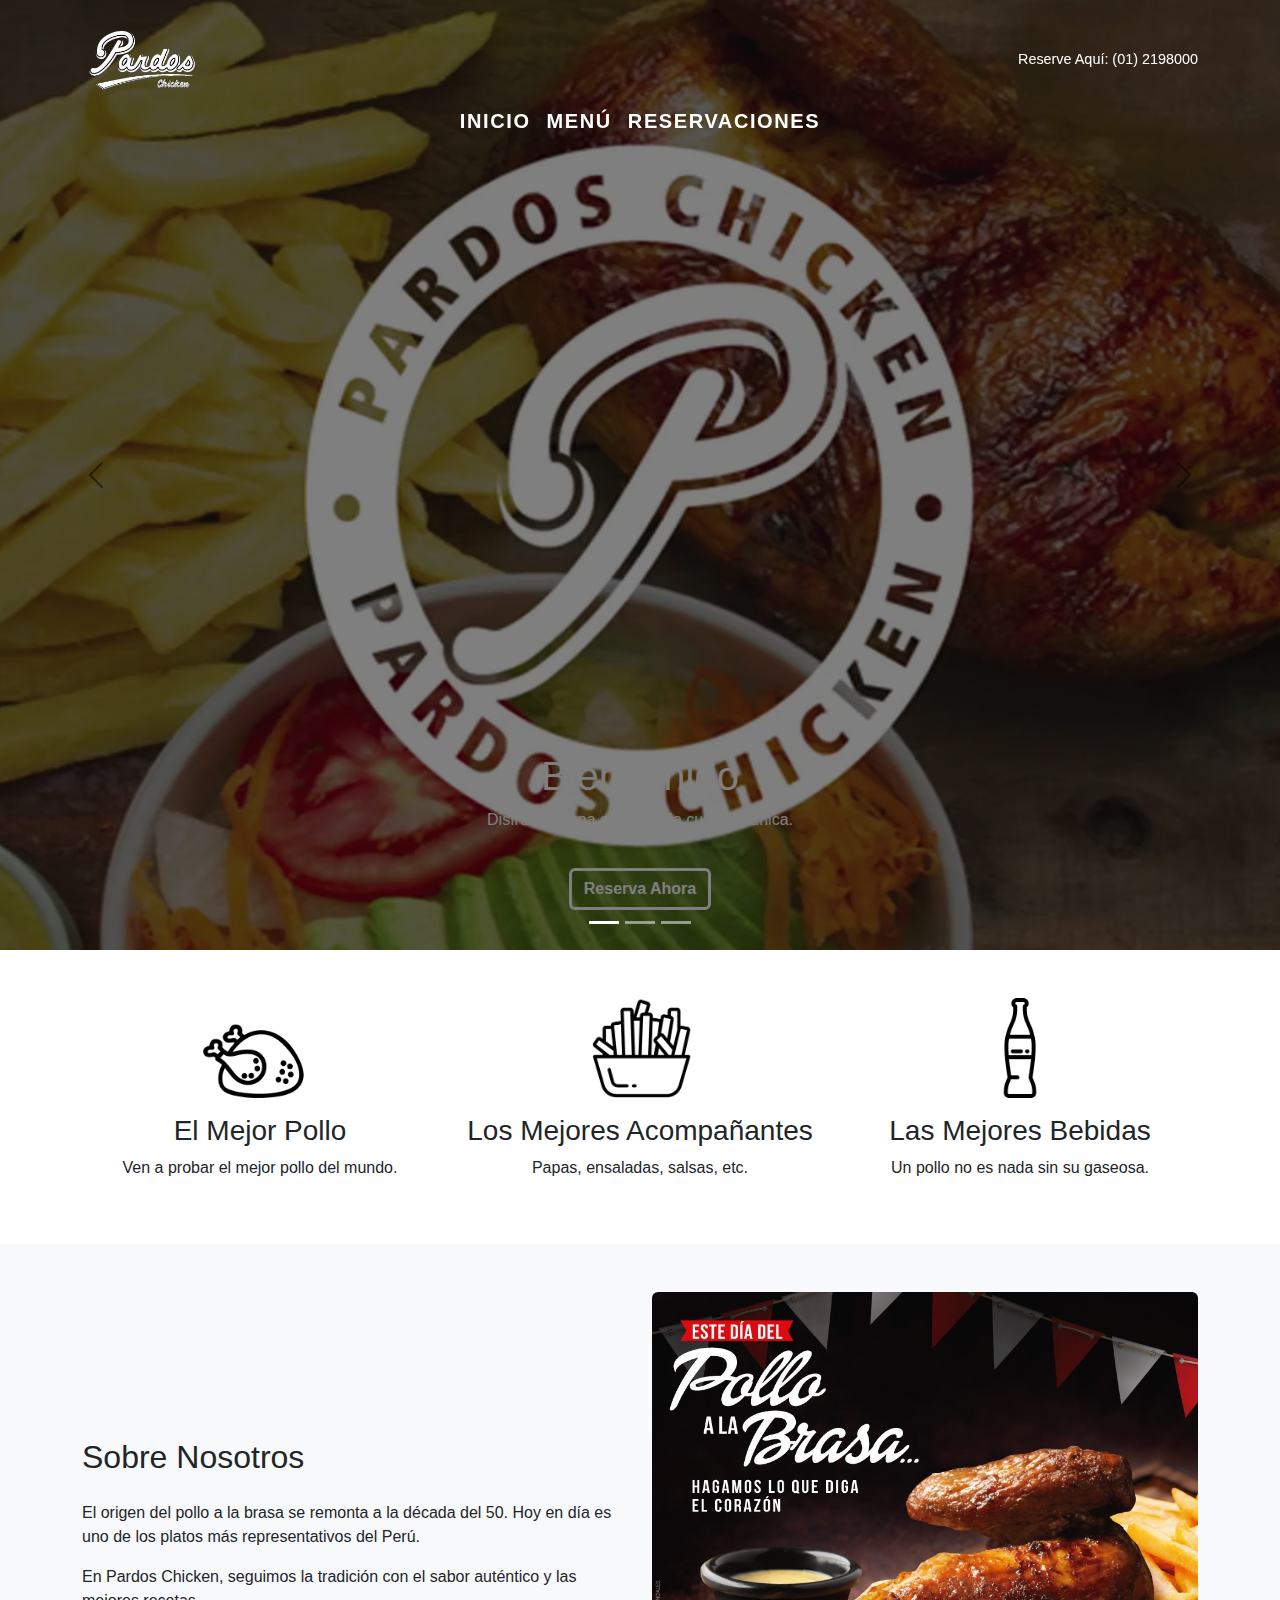
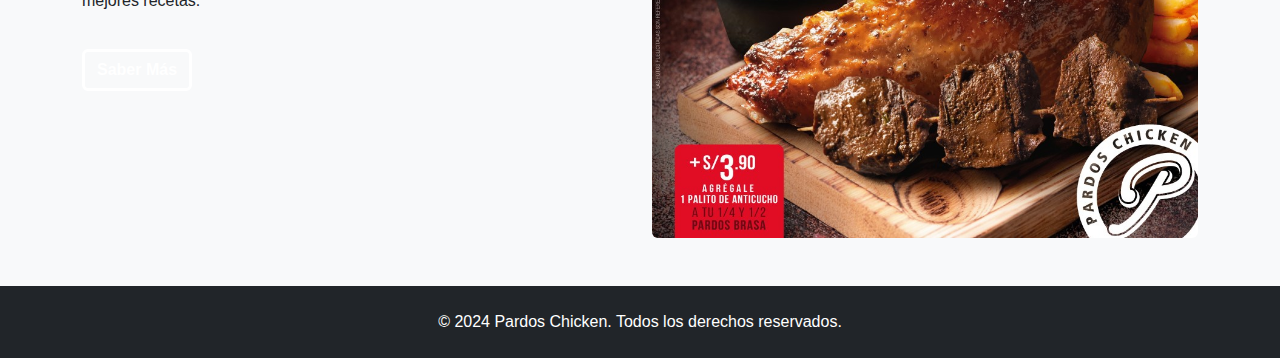
<file: final/index.html>
<!DOCTYPE html>
<html lang="es">
<head>
    <meta charset="UTF-8">
    <meta name="viewport" content="width=device-width, initial-scale=1.0">
    <title>Pardos Chicken</title>
    <link rel="shortcut icon" href="images/pardos.png">
    <link rel="stylesheet" href="https://cdn.jsdelivr.net/npm/bootstrap@5.0.2/dist/css/bootstrap.min.css">
    <link rel="stylesheet" href="styles.css">
</head>
<body>
    <header class="header-container">
        <div class="header-top">
            <div class="container d-flex justify-content-between align-items-center">
                <div class="logo">
                    <img src="images/logopardos.png" alt="Logo" class="logo-img">
                </div>
                <div class="reserve">Reserve Aquí: (01) 2198000</div>
            </div>
        </div>
    
        <nav class="navbar navbar-expand-lg navbar-light">
            <div class="collapse navbar-collapse" id="navbarNav">
                <ul class="navbar-nav mx-auto">
                    <li class="nav-item">
                        <a class="nav-link" href="index.html">Inicio</a>
                    </li>
                    <li class="nav-item">
                        <a class="nav-link" href="menu.html">Menú</a>
                    </li>
                    <li class="nav-item">
                        <a class="nav-link" href="reservaciones.html">Reservaciones</a>
                    </li>
                </ul>
            </div>
        </nav>
    </header>

    <div id="mainCarousel" class="carousel slide" data-bs-ride="carousel">
        <div class="carousel-indicators">
            <button type="button" data-bs-target="#mainCarousel" data-bs-slide-to="0" class="active" aria-current="true"></button>
            <button type="button" data-bs-target="#mainCarousel" data-bs-slide-to="1"></button>
            <button type="button" data-bs-target="#mainCarousel" data-bs-slide-to="2"></button>
        </div>
        <div class="carousel-inner">
            <div class="carousel-item active">
                <img src="images/fondo1.avif" class="d-block w-100" alt="Slide 1">
                <div class="carousel-caption d-none d-md-block">
                    <h1>Bienvenido</h1>
                    <p>Disfruta de una experiencia culinaria única.</p>
                    <a href="#" class="btn btn-dark">Reserva Ahora</a>
                </div>
            </div>
            <div class="carousel-item">
                <img src="images/fondo2.png" class="d-block w-100" alt="Slide 2">
                <div class="carousel-caption d-none d-md-block">
                    <h1>Exclusividad</h1>
                    <p>Un lugar perfecto para cualquier ocasión.</p>
                    <a href="#" class="btn btn-dark">Ver Menú</a>
                </div>
            </div>
            <div class="carousel-item">
                <img src="images/fondo3.jpg" class="d-block w-100" alt="Slide 3">
                <div class="carousel-caption d-none d-md-block">
                    <h1>Elegancia</h1>
                    <p>Vive una noche de lujo y sofisticación.</p>
                    <a href="#" class="btn btn-dark">Contáctanos</a>
                </div>
            </div>
        </div>
        <button class="carousel-control-prev" type="button" data-bs-target="#mainCarousel" data-bs-slide="prev">
            <span class="carousel-control-prev-icon" aria-hidden="true"></span>
            <span class="visually-hidden">Anterior</span>
        </button>
        <button class="carousel-control-next" type="button" data-bs-target="#mainCarousel" data-bs-slide="next">
            <span class="carousel-control-next-icon" aria-hidden="true"></span>
            <span class="visually-hidden">Siguiente</span>
        </button>
    </div>

    <section class="py-5">
        <div class="container text-center">
            <div class="row g-4">
                <div class="col-md-4">
                    <img src="images/icono1.png" alt="Mejor Pollo" class="img-fluid mb-3" style="max-height: 100px;">
                    <h3>El Mejor Pollo</h3>
                    <p>Ven a probar el mejor pollo del mundo.</p>
                </div>
                <div class="col-md-4">
                    <img src="images/icono2.png" alt="Mejores Acompañantes" class="img-fluid mb-3" style="max-height: 100px;">
                    <h3>Los Mejores Acompañantes</h3>
                    <p>Papas, ensaladas, salsas, etc.</p>
                </div>
                <div class="col-md-4">
                    <img src="images/icono3.png" alt="Mejores Bebidas" class="img-fluid mb-3" style="max-height: 100px;">
                    <h3>Las Mejores Bebidas</h3>
                    <p>Un pollo no es nada sin su gaseosa.</p>
                </div>
            </div>
        </div>
    </section>

    <section class="bg-light py-5">
        <div class="container">
            <div class="row align-items-center">
                <div class="col-md-6">
                    <h2 class="mb-4">Sobre Nosotros</h2>
                    <p>El origen del pollo a la brasa se remonta a la década del 50. Hoy en día es uno de los platos más representativos del Perú.</p>
                    <p>En Pardos Chicken, seguimos la tradición con el sabor auténtico y las mejores recetas.</p>
                    <a href="#" class="btn btn-dark">Saber Más</a>
                </div>
                <div class="col-md-6">
                    <img src="images/sobre_nosotros.jpg" alt="Sobre Nosotros" class="img-fluid rounded">
                </div>
            </div>
        </div>
    </section>

    <footer class="bg-dark text-white py-4">
        <div class="container text-center">
            <p class="mb-0">&copy; 2024 Pardos Chicken. Todos los derechos reservados.</p>
        </div>
    </footer>

    <script src="https://cdn.jsdelivr.net/npm/bootstrap@5.0.2/dist/js/bootstrap.bundle.min.js"></script>
</body>
</html>
</file>
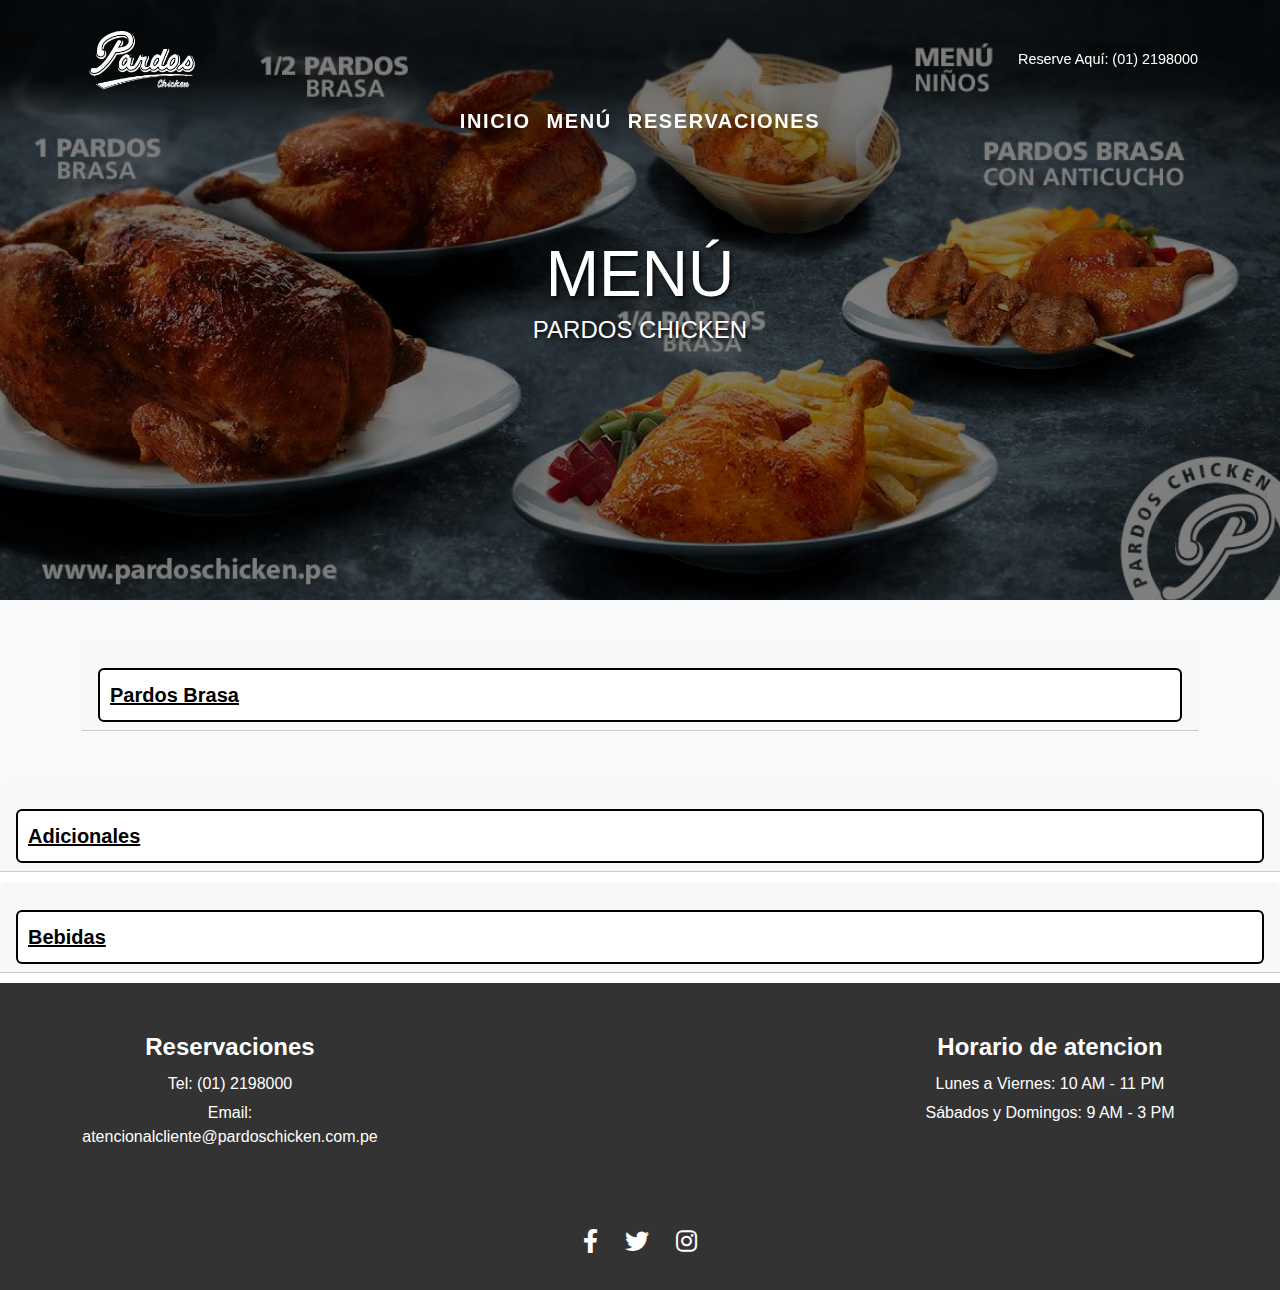
<file: final/menu.html>
<!DOCTYPE html>
<html lang="es">
<head>
    <meta charset="UTF-8">
    <meta name="viewport" content="width=device-width, initial-scale=1.0">
    <title>Menú - Pardos Chicken</title>
    <link rel="shortcut icon" href="images/pardos.png" />
    <link rel="stylesheet" href="https://cdnjs.cloudflare.com/ajax/libs/font-awesome/6.0.0-beta3/css/all.min.css">
    <link href="https://cdn.jsdelivr.net/npm/bootstrap@5.0.0-beta3/dist/css/bootstrap.min.css" rel="stylesheet">
    <link rel="stylesheet" href="menu.css">
</head>
<body>
<header class="header-container">
    <div class="header-top">
        <div class="container d-flex justify-content-between align-items-center">
            <div class="logo">
                <img src="images/logopardos.png" alt="Logo" class="logo-img">
            </div>
            <div class="reserve">Reserve Aquí: (01) 2198000</div>
        </div>
    </div>

    <nav class="navbar navbar-expand-lg navbar-light">
        <div class="collapse navbar-collapse" id="navbarNav">
            <ul class="navbar-nav mx-auto">
                <li class="nav-item">
                    <a class="nav-link" href="index.html">Inicio</a>
                </li>
                <li class="nav-item">
                    <a class="nav-link" href="menu.html">Menú</a>
                </li>
                <li class="nav-item">
                    <a class="nav-link" href="reservaciones.html">Reservaciones</a>
                </li>
            </ul>
        </div>
    </nav>
</header>

<main>
    <section class="menu-hero">
        <div class="menu-hero-content">
            <h1 class="menu-title">MENÚ</h1>
            <p class="menu-subtitle">PARDOS CHICKEN</p>
        </div>
    </section>

    <section class="menu-content">
        <div class="container">
            <div id="accordion">
                <div class="card">
                    <div class="card-header" id="headingOne">
                        <h5 class="mb-0">
                            <button class="btn btn-link collapsed" type="button" data-bs-toggle="collapse" data-bs-target="#pardos-brasa" aria-expanded="false" aria-controls="pardos-brasa">
                                Pardos Brasa
                            </button>
                        </h5>
                    </div>
                    <div id="pardos-brasa" class="collapse" aria-labelledby="headingOne" data-bs-parent="#accordion">
                        <div class="card-body">
                            <div class="menu-grid">
                                <div class="menu-item">
                                    <div class="menu-item-image">
                                        <img src="images/Menu/pardosbrasa.jpg" alt="1 Pardos Brasa">
                                    </div>
                                    <div class="menu-item-info">
                                        <h4 class="menu-item-title">
                                            1 Pardos Brasa
                                            <span class="dots">........................</span>
                                            <span class="menu-item-price">S/ 57.50</span>
                                        </h4>
                                        <p class="menu-item-ingredients">
                                            Este producto incluye salsas.
                                        </p>
                                    </div>
                                </div>
                                <div class="menu-item">
                                    <div class="menu-item-image">
                                        <img src="images/Menu/pardos2.jpg" alt="1 Pardos Brasa con papas fritas o ensalada">
                                    </div>
                                    <div class="menu-item-info">
                                        <h4 class="menu-item-title">
                                            1 Pardos Brasa con papas fritas o ensalada
                                            <span class="dots">........................</span>
                                            <span class="menu-item-price">S/ 72.50</span>
                                        </h4>
                                        <p class="menu-item-ingredients">
                                            Este producto incluye salsas.
                                        </p>
                                        <p class="menu-item-price-alt">
                                            S/ 57.50 con papas fritas
                                        </p>
                                    </div>
                                </div>

                                <div class="menu-item">
                                    <div class="menu-item-image">
                                        <img src="images/Menu/pardos3.jpg" alt="1 Pardos Brasa con papas fritas y ensalada regular">
                                    </div>
                                    <div class="menu-item-info">
                                        <h4 class="menu-item-title">
                                            1 Pardos Brasa con papas fritas y ensalada regular
                                            <span class="dots">........................</span>
                                            <span class="menu-item-price">S/ 84.50</span>
                                        </h4>
                                        <p class="menu-item-ingredients">
                                            Este producto incluye salsas.
                                        </p>
                                    </div>
                                </div>

                                <div class="menu-item">
                                    <div class="menu-item-image">
                                        <img src="images/Menu/pardos4.jfif" alt="1 Pardos Brasa con papas fritas y ensalada grande">
                                    </div>
                                    <div class="menu-item-info">
                                        <h4 class="menu-item-title">
                                            1 Pardos Brasa con papas fritas y ensalada grande
                                            <span class="dots">........................</span>
                                            <span class="menu-item-price">S/ 87.50</span>
                                        </h4>
                                        <p class="menu-item-ingredients">
                                            Este producto incluye salsas.
                                        </p>
                                    </div>
                                </div>

                            </div>
                        </div>
                    </div>
                </div>

                
                <!-- Aquí continúa con el resto del código actualizado, como los otros `collapse` que usen `data-bs-toggle` y `data-bs-target`. -->
            </div>
        </div>
    </section>
</main>

    <main>
        <!-- Sección de productos adicionales -->
        <section class="accordion" id="accordionExample">
            <div class="card">
                <div class="card-header" id="headingAdicionales">
                    <h5 class="mb-0">
                        <button class="btn btn-link" data-bs-toggle="collapse" data-bs-target="#adicionales" aria-expanded="false" aria-controls="adicionales">
                            Adicionales
                        </button>
                    </h5>
                </div>
                <div id="adicionales" class="collapse" data-bs-parent="#accordionExample">
                    <div class="card-body">
                        <div class="menu-grid">
                            <div class="menu-item">
                                <div class="menu-item-image">
                                    <img src="images/Menu/adicional1.png" alt="Porción de Arroz">
                                </div>
                                <div class="menu-item-info">
                                    <h4 class="menu-item-title">
                                        Porción de Arroz
                                        <span class="dots">........................</span>
                                        <span class="menu-item-price">S/ 7.90</span>
                                    </h4>
                                </div>
                            </div>

                            <div class="menu-item">
                                <div class="menu-item-image">
                                    <img src="images/Menu/adicional2.png" alt="Palo de Anticucho">
                                </div>
                                <div class="menu-item-info">
                                    <h4 class="menu-item-title">
                                        Palo de Anticucho
                                        <span class="dots">........................</span>
                                        <span class="menu-item-price">S/ 12.90</span>
                                    </h4>
                                    <p class="menu-item-ingredients">
                                        Un palo de anticucho, no incluye choclo ni papa. Este producto incluye salsas.
                                    </p>
                                </div>
                            </div>
                            <div class="menu-item">
                                <div class="menu-item-image">
                                    <img src="images/Menu/adicional3.png" alt="Tequeño Brasa x6">
                                </div>
                                <div class="menu-item-info">
                                    <h4 class="menu-item-title">
                                        Tequeño Brasa x6
                                        <span class="dots">........................</span>
                                        <span class="menu-item-price">S/ 19.90</span>
                                    </h4>
                                    <p class="menu-item-ingredients">
                                        6 Tequeños Brasa + Salsa guacamole.
                                    </p>
                                </div>
                            </div>

                            <div class="menu-item">
                                <div class="menu-item-image">
                                    <img src="images/Menu/adicional4.png" alt="Piqueo Chicharrón de Pollo x12">
                                </div>
                                <div class="menu-item-info">
                                    <h4 class="menu-item-title">
                                        Piqueo Chicharrón de Pollo x12
                                        <span class="dots">........................</span>
                                        <span class="menu-item-price">S/ 27.90</span>
                                    </h4>
                                    <p class="menu-item-ingredients">
                                        12 Unidades de Chicharrón + Salsa Honey Mustard.
                                    </p>
                                </div>
                            </div>
                        </div>
                    </div>
                </div>
            </div>

                        </div>
                    </div>
                </div>
            </div>

            <!-- Sección de bebidas -->
            <div class="card">
                <div class="card-header" id="headingBebidas">
                    <h5 class="mb-0">
                        <button class="btn btn-link" data-bs-toggle="collapse" data-bs-target="#bebidas" aria-expanded="false" aria-controls="bebidas">
                            Bebidas
                        </button>
                    </h5>
                </div>
                <div id="bebidas" class="collapse" data-bs-parent="#accordionExample">
                    <div class="card-body">
                        <div class="menu-grid">
                            <div class="menu-item">
                                <div class="menu-item-image">
                                    <img src="images/Menu/bebida1.jfif" alt="Chicha Pardos personal (500 ml)">
                                </div>
                                <div class="menu-item-info">
                                    <h4 class="menu-item-title">
                                        Chicha Pardos personal (500 ml)
                                        <span class="dots">........................</span>
                                        <span class="menu-item-price">S/ 8.50</span>
                                    </h4>
                                </div>
                            </div>

                            <div class="menu-item">
                                <div class="menu-item-image">
                                    <img src="images/Menu/bebida2.jfif" alt="Inca Kola personal">
                                </div>
                                <div class="menu-item-info">
                                    <h4 class="menu-item-title">
                                        Inca Kola personal
                                        <span class="dots">........................</span>
                                        <span class="menu-item-price">S/ 7.50</span>
                                    </h4>
                                </div>
                            </div>

                            <div class="menu-item">
                                <div class="menu-item-image">
                                    <img src="images/Menu/bebida3.jfif" alt="Coca Cola personal">
                                </div>
                                <div class="menu-item-info">
                                    <h4 class="menu-item-title">
                                        Coca Cola personal
                                        <span class="dots">........................</span>
                                        <span class="menu-item-price">S/ 7.50</span>
                                    </h4>
                                </div>
                            </div>

                            <div class="menu-item">
                                <div class="menu-item-image">
                                    <img src="images/Menu/bebida4.jfif" alt="Coca Cola 1.5 lts">
                                </div>
                                <div class="menu-item-info">
                                    <h4 class="menu-item-title">
                                        Coca Cola 1.5 lts
                                        <span class="dots">........................</span>
                                        <span class="menu-item-price">S/ 12.90</span>
                                    </h4>
                                </div>
                            </div>
                        </div>
                    </div>
                </div>
            </div>
        </section>
                        </div>
                    </div>
                </div>
            </div>
        </section>

    </main>

    <footer class="footer">
        <div class="footer-container">
            <div class="footer-section">
                <h2 class="footer-title">Reservaciones</h2>
                <p class="footer-text">Tel: (01) 2198000 </p>
                <p class="footer-text">Email: atencionalcliente@pardoschicken.com.pe</p>
            </div>
            <div class="footer-section">
                <h2 class="footer-title">Horario de atencion</h2>
                <p class="footer-text">Lunes a Viernes: 10 AM - 11 PM</p>
                <p class="footer-text">Sábados y Domingos: 9 AM - 3 PM</p>
            </div>
        </div>
        <div class="social-media">
            <a href="https://www.facebook.com/pardoschicken" target="_blank" class="social-icon">
                <i class="fab fa-facebook-f"></i>
            </a>
            <a href="https://x.com/pardoschicken" target="_blank" class="social-icon">
                <i class="fab fa-twitter"></i>
            </a>
            <a href="https://www.instagram.com/pardoschicken" target="_blank" class="social-icon">
                <i class="fab fa-instagram"></i>
            </a>
        </div>
    </footer>

    <!-- Actualización del script de Bootstrap 5 -->
    <script src="https://cdn.jsdelivr.net/npm/bootstrap@5.0.0-beta3/dist/js/bootstrap.bundle.min.js"></script>

    <script>
        window.addEventListener('scroll', function() {
            const headerTop = document.querySelector('.header-top');
            const navbar = document.querySelector('.navbar');
            
            if (window.scrollY > 50) { 
                headerTop.classList.add('hidden');
                navbar.classList.add('scrolled');
            } else {
                headerTop.classList.remove('hidden');
                navbar.classList.remove('scrolled');
            }
        });
    </script>
</body>
</html>
</file>
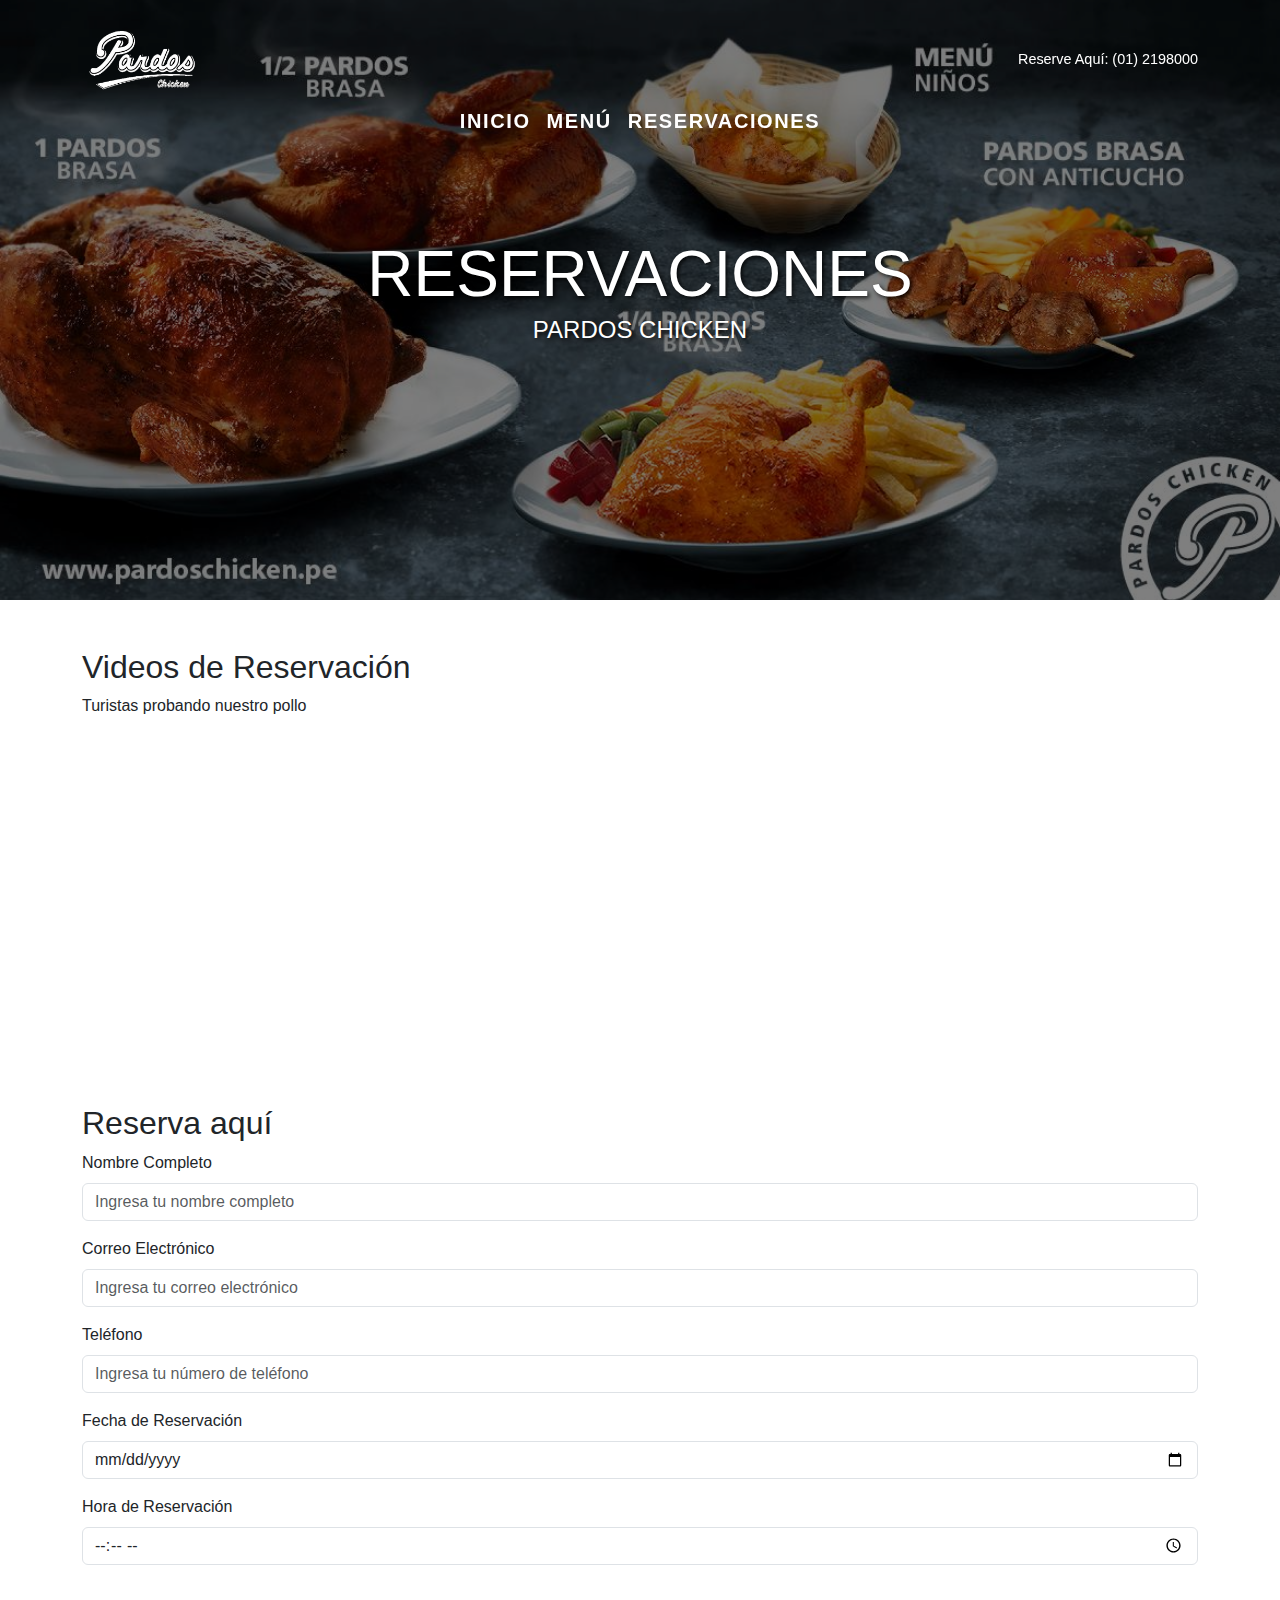
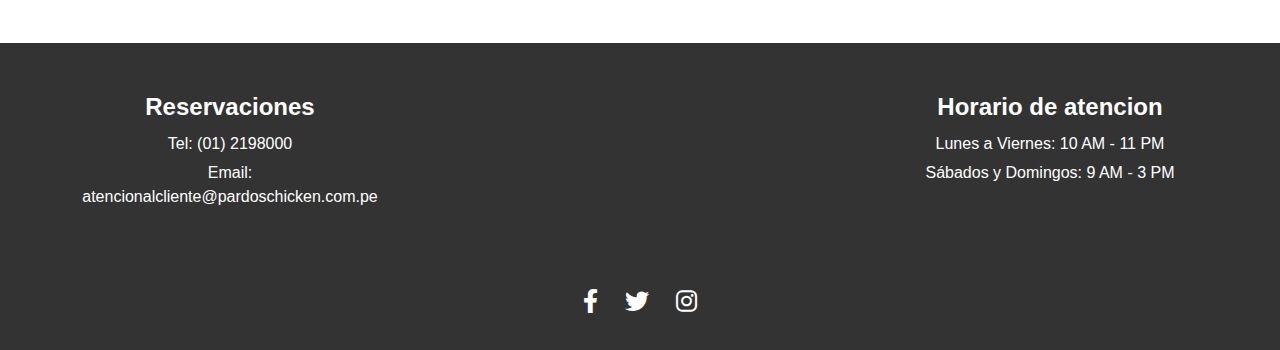
<file: final/reservaciones.html>
<!DOCTYPE html>
<html lang="es">
<head>
    <meta charset="UTF-8">
    <meta name="viewport" content="width=device-width, initial-scale=1.0">
    <title>Reservaciones - Pardos Chicken</title>
    <link rel="shortcut icon" href="images/pardos.png">
    <link rel="stylesheet" href="https://cdnjs.cloudflare.com/ajax/libs/font-awesome/6.0.0-beta3/css/all.min.css">
    <link href="https://cdn.jsdelivr.net/npm/bootstrap@5.0.0-beta3/dist/css/bootstrap.min.css" rel="stylesheet">
    <link rel="stylesheet" href="reservacioness.css">
</head>

<body>
    
    <header class="header-container">
        <div class="header-top">
            <div class="container d-flex justify-content-between align-items-center">
                <div class="logo">
                    <img src="images/logopardos.png" alt="Logo de Pardos Chicken" class="logo-img">
                </div>
                <div class="reserve">Reserve Aquí: (01) 2198000</div>
            </div>
        </div>
    
        <nav class="navbar navbar-expand-lg navbar-light">
            <div class="collapse navbar-collapse" id="navbarNav">
                <ul class="navbar-nav mx-auto">
                    <li class="nav-item">
                        <a class="nav-link" href="index.html">Inicio</a>
                    </li>
                    <li class="nav-item">
                        <a class="nav-link" href="menu.html">Menú</a>
                    </li>
                    <li class="nav-item">
                        <a class="nav-link" href="reservaciones.html">Reservaciones</a>
                    </li>
                </ul>
            </div>
        </nav>
    </header>

    <section class="menu-hero">
        <div class="menu-hero-content">
            <h1 class="menu-title">RESERVACIONES</h1>
            <p class="menu-subtitle">PARDOS CHICKEN</p>
        </div>
    </section>

    <main class="container mt-5">
        <section class="videos mb-5">
            <h2>Videos de Reservación</h2>
            <p>
                Turistas probando nuestro pollo
            </p>
            <div class="video-container mt-3">
                <div id="video1Container">
                    <iframe src="https://www.youtube.com/embed/UXET69lH020" allowfullscreen></iframe>
                </div>
            </div>
        </section>

        <section class="reservation-form">
            <h2>Reserva aquí</h2>
            <form>
                <div class="mb-3">
                    <label for="name" class="form-label">Nombre Completo</label>
                    <input type="text" class="form-control" id="name" placeholder="Ingresa tu nombre completo" required>
                </div>
                <div class="mb-3">
                    <label for="email" class="form-label">Correo Electrónico</label>
                    <input type="email" class="form-control" id="email" placeholder="Ingresa tu correo electrónico" required>
                </div>
                <div class="mb-3">
                    <label for="phone" class="form-label">Teléfono</label>
                    <input type="tel" class="form-control" id="phone" placeholder="Ingresa tu número de teléfono" required>
                </div>
                <div class="mb-3">
                    <label for="date" class="form-label">Fecha de Reservación</label>
                    <input type="date" class="form-control" id="date" required>
                </div>
                <div class="mb-3">
                    <label for="time" class="form-label">Hora de Reservación</label>
                    <input type="time" class="form-control" id="time" required>
                </div>
                <button type="submit" class="btn btn-primary">Enviar Reservación</button>
            </form>
        </section>
    </main>

    <footer class="footer">
        <div class="footer-container">
            <div class="footer-section">
                <h2 class="footer-title">Reservaciones</h2>
                <p class="footer-text">Tel: (01) 2198000</p>
                <p class="footer-text">Email: atencionalcliente@pardoschicken.com.pe</p>
            </div>
            <div class="footer-section">
                <h2 class="footer-title">Horario de atencion</h2>
                <p class="footer-text">Lunes a Viernes: 10 AM - 11 PM</p>
                <p class="footer-text">Sábados y Domingos: 9 AM - 3 PM</p>
            </div>
        </div>
        <div class="social-media">
            <a href="https://www.facebook.com/pardoschicken" target="_blank" class="social-icon">
                <i class="fab fa-facebook-f"></i>
            </a>
            <a href="https://x.com/pardoschicken" target="_blank" class="social-icon">
                <i class="fab fa-twitter"></i>
            </a>
            <a href="https://www.instagram.com/pardoschicken" target="_blank" class="social-icon">
                <i class="fab fa-instagram"></i>
            </a>
        </div>
    </footer>

    <script src="https://cdn.jsdelivr.net/npm/bootstrap@5.0.0-beta3/dist/js/bootstrap.bundle.min.js"></script>
    <script>
        document.querySelectorAll('input[name="videoSelector"]').forEach(radio => {
            radio.addEventListener('change', function() {
                document.getElementById('video1Container').style.display = this.id === 'video1' ? 'block' : 'none';
                document.getElementById('video2Container').style.display = this.id === 'video2' ? 'block' : 'none';
            });
        });
    </script>
    <script>
        window.addEventListener('scroll', function() {
            const headerTop = document.querySelector('.header-top');
            const navbar = document.querySelector('.navbar');
            
            if (window.scrollY > 50) { 
                headerTop.classList.add('hidden');
                navbar.classList.add('scrolled');
            } else {
                headerTop.classList.remove('hidden');
                navbar.classList.remove('scrolled');
            }
        });
    </script>
</body>
</html>
</file>
<file: final/styles.css>
body, html {
    margin: 0;
    padding: 0;
    font-family: Arial, sans-serif;
}

.header-container {
    position: relative;
}

.header-top {
    position: fixed;
    top: 0;
    left: 0;
    width: 100%;
    background: transparent;
    z-index: 1020;
    display: flex;
    justify-content: space-between;
    align-items: center;
    color: white;
    transition: background 0.3s ease;
}

.header-top .address {
    margin-right: auto;
    text-align: left;
}

.header-top .reserve {
    margin-left: auto;
    text-align: right;
}

.header-top .logo {
    flex: 0 1 auto;
    display: flex;
    justify-content: center;
}

.header-top.hidden {
    transform: translateY(-100%);
}

.logo-img {
    max-height: 120px;
}

.address, .reserve {
    font-size: 0.9rem;
}

.navbar {
    position: fixed;
    top: 90px;
    left: 0;
    width: 100%;
    background: transparent;
    z-index: 1010;
    transition: background 0.3s ease;
}

.navbar.scrolled {
    background: #252525;
    box-shadow: 0 2px 5px rgba(0,0,0,0.2);
    top: 0;
}

.navbar-nav {
    margin: 0 auto;
    text-align: center;
}

.navbar-nav .nav-item {
    display: inline-block;
}

.navbar-nav .nav-link {
    color: white !important;
    font-size: 1.25rem;
    font-weight: bold;
    text-transform: uppercase;
    letter-spacing: 0.1rem;
    transition: color 0.3s ease;
}

.navbar-nav .nav-link:hover {
    color: gold !important;
}

.carousel {
    height: 950px;
}

.carousel-inner {
    height: 100%;
    position: relative;
}

.carousel-item {
    height: 100%;
    position: relative;
}

.carousel-item img {
    height: 100%;
    object-fit: cover;
}

.carousel-item::before {
    content: "";
    position: absolute;
    top: 0;
    left: 0;
    width: 100%;
    height: 100%;
    background: rgba(0, 0, 0, 0.5);
    z-index: 1;
}

.hero-content {
    position: absolute;
    top: 50%;
    left: 50%;
    transform: translate(-50%, -50%);
    color: white;
    text-align: center;
    padding: 20px;
    z-index: 2;
}

.hero-content h1 {
    font-size: 5rem;
    font-weight: bold;
    text-transform: uppercase;
}

.hero-content p {
    font-size: 1.25rem;
}

.btn {
    margin-top: 20px;
    color: white;
    background: transparent;
    border: 3px solid white;
    font-weight: bold;
}

/*carrusel*/

.carousel-control-prev, .carousel-control-next {
    filter: invert(100%);
}

.section-container {
    max-width: 1200px;
    margin: 0 auto;
    padding: 0 15px;
}

.especificaciones {
    background-color: #f3f3f3;
    padding: 60px 0;
}

.spec-item {
    display: flex;
    align-items: center;
    margin-bottom: 30px;
}

.icon {
    margin-right: 20px;
    max-width: 80px;
}

.text-content h3 {
    font-size: 1.5rem;
    color: #000;
    margin-bottom: 10px;
}

.text-content p {
    font-size: 1rem;
    color: #666;
}

.header-container {
    max-width: 1200px;
    margin: auto;
}

.about-us-section {
    background-color: #f8f9fa;
    padding: 60px 20px;
    display: flex;
    align-items: center;
    justify-content: center;
}

.about-us-section .section-title {
    text-align: left;
    font-size: 1.5rem;
    color: #333;
}

.about-us-section .about-title {
    font-size: 2.5rem;
    font-weight: bold;
    color: #000;
    margin-bottom: 20px;
    text-transform: uppercase;
    position: relative;
}

.about-us-section .about-title::after {
    content: "";
    position: absolute;
    left: 0;
    bottom: -5px;
    width: 100%;
    height: 2px;
    background-color: #000;
}

.about-us-section .about-text,
.about-us-section .additional-text {
    font-size: 1rem;
    color: #666;
    margin-bottom: 20px;
    text-align: left;
}

.about-us-section .additional-text {
    font-size: 0.875rem;
}

.about-us-section .btn-saber-mas {
    display: inline-block;
    padding: 10px 20px;
    font-size: 1rem;
    font-weight: bold;
    color: #000000;
    border: 4px solid #000;
    background-color: transparent;
    text-transform: uppercase;
    border-radius: 0;
    text-decoration: none;
    cursor: pointer;
    transition: background-color 0.3s, color 0.3s;
}

.about-us-section .btn-saber-mas:hover {
    background-color: #000;
    color: #fff;
}

.about-us-section .image-container {
    position: relative;
    display: inline-block;
    margin-left: 20px;
}

.about-us-section .about-img {
    max-width: 100%;
    height: auto;
    object-fit: contain;
    position: relative;
    z-index: 1;
    box-shadow: 5px 5px 0 0 #000;
}

/*about us*/

.parallax-1 {
    position: relative;
    background-image: url('images/pollo_parallax.jpg');
    background-size: cover;
    background-attachment: fixed;
    background-position: center;
    color: white;
    padding: 0;
    height: 500px;
    text-align: center;
}

.parallax-1::before {
    content: "";
    position: absolute;
    top: 0;
    left: 0;
    width: 100%;
    height: 100%;
    background: rgba(0, 0, 0, 0.5);
    z-index: 1;
}

.parallax-content {
    position: relative;
    z-index: 2;
    height: 100%;
    display: flex;
    justify-content: center;
    align-items: center;
}

.parallax-img {
    max-width: 80%;
    height: auto;
}

.mejor-pollo-section {
    background-color: rgba(202, 183, 183, 0.781);
    padding: 60px 0;
    height: auto;
    display: flex;
    align-items: center;
    justify-content: center;
    overflow: hidden;
}

.mejor-pollo-section .section-title {
    text-align: left;
    font-size: 1.5rem;
    color: #333;
}

.mejor-pollo-section .about-title {
    font-size: 2.5rem;
    font-weight: bold;
    color: #000;
    margin-bottom: 20px;
    text-transform: uppercase;
    position: relative;
}

.mejor-pollo-section .about-title::after {
    content: "";
    position: absolute;
    left: 0;
    bottom: -5px;
    width: 100%;
    height: 2px;
    background-color: #000;
}

.mejor-pollo-section .about-text,
.mejor-pollo-section .additional-text {
    font-size: 1rem;
    color: #666;
    margin-bottom: 20px;
    text-align: right;
}

.image-wrapper {
    position: relative;
    display: inline-block;
    height: 80%;
    max-height: 80%;
}

.mejor-pollo-img {
    max-width: 80%;
    height: 80%;
    object-fit: cover;
    box-shadow: 10px 10px 0 0 #000;
}

.parallax-2 {
    background-image: url('images/Menu/parallax2.jpg');
    background-attachment: fixed;
    background-size: cover;
    background-position: center;
    height: 600px;
    display: flex;
    align-items: center;
    justify-content: center;
}

.parallax-content {
    display: flex;
    flex-direction: column;
    align-items: center;
    justify-content: center;
    text-align: center;
    color: #fff;
}

.parallax-title {
    font-size: 3rem;
    font-weight: bold;
    margin-bottom: 20px;
    text-transform: uppercase;
    text-shadow: 2px 2px 4px rgba(0, 0, 0, 0.7);
}

.parallax-hours {
    font-size: 1.5rem;
    margin-bottom: 20px;
    text-shadow: 1px 1px 2px rgba(0, 0, 0, 0.7);
}

.btn-reserva-ahora {
    display: inline-block;
    padding: 10px 20px;
    font-size: 1rem;
    font-weight: bold;
    color: #f3f3f3;
    border: 4px solid #f8f8f8;
    background-color: transparent;
    text-transform: uppercase;
    border-radius: 0;
    text-decoration: none;
    cursor: pointer;
    transition: background-color 0.3s, color 0.3s;
}

.btn-reserva-ahora:hover {
    background-color: #111010;
    color: #ffffff;
}

/*Parallax 2*/

.footer {
    background-color: #333;
    color: #fff;
    text-align: center;
}

.footer-container {
    display: flex;
    justify-content: space-between;
    max-width: 1200px;
    padding: 50px 20px;
    margin: 0 auto;
    flex-wrap: wrap;
}

.footer-section {
    display: flex;
    flex-direction: column;
    align-items: center;
    flex: 1;
    margin: 0 20px;
    max-width: 300px;
    box-sizing: border-box;
}

.footer-title {
    font-size: 1.5rem;
    font-weight: bold;
    margin-bottom: 10px;
}

.footer-text {
    font-size: 1rem;
    margin-bottom: 5px;
}

.social-media {
    margin-top: 20px;
    padding-bottom: 30px;
}

.social-icon {
    color: #fff;
    font-size: 1.5rem;
    margin: 0 10px;
    text-decoration: none;
}

.social-icon:hover {
    color: #ccc;
}

.menu-hero {
    position: relative;
    background-image: url('images/menu.jpg');
    background-size: cover;
    background-position: center;
    height: 600px;
    display: flex;
    align-items: center;
    justify-content: center;
    color: white;
    text-align: center;
}

.menu-hero::before {
    content: "";
    position: absolute;
    top: 0;
    left: 0;
    width: 100%;
    height: 100%;
    background: rgba(0, 0, 0, 0.5);
    z-index: 1;
}

.menu-hero-content {
    position: relative;
    z-index: 2;
}

.menu-title {
    font-size: 4rem;
    margin: 0;
    text-shadow: 2px 2px 4px rgba(0, 0, 0, 0.8); 
}

.menu-subtitle {
    font-size: 1.5rem;
    text-shadow: 2px 2px 4px rgba(0, 0, 0, 0.8); 
}

.menu-content {
    background-color: #f8f9fa;
    padding: 40px 0;
}


.card {
    margin-bottom: 10px;
    cursor: pointer;
    transition: background-color 0.3s ease;
    border: none;
}

.card:hover {
    background-color: #f8f9fa;
}

.card-header {
    position: relative;
}

.card-header .btn-link {
    color: #000000;
    font-size: 1.25rem;
    text-align: left;
    width: 100%;
    display: block;
    padding: 10px;
    border: 2px solid black;
    background-color: #ffffff;
    transition: background-color 0.3s ease, color 0.3s ease;
}

.card-header .btn-link:hover {
    background-color: #000000;
    color: #ffffff;
}
    .menu-grid {
        display: grid;
        grid-template-columns: repeat(2, 1fr); 
        gap: 20px; 
        }
    
    .menu-item {
        border-bottom: 1px solid #ddd; 
        padding: 10px;
        display: flex;
        align-items: center;
        border: 1px solid transparent; 
    }
    
    .menu-item:hover {
        border: 1px solid #000; 
        background-color: #f8f8f8; 
    }
    
    .menu-item-image img {
        border-radius: 50%;
        width: 80px;
        height: 80px; 
        object-fit: cover;
    }
    
    .menu-item-info {
        flex-grow: 1;
        margin-left: 15px;
    }
    
    .menu-item-title {
        font-size: 1.25rem;
        margin: 0;
        display: flex;
        align-items: center;
    }
    
    .dots {
        flex-grow: 1;
        text-align: center;
    }
    
    .menu-item-price {
        font-weight: bold;
    }
    
    .menu-item-ingredients {
        margin: 5px 0 0;
        font-size: 0.875rem;
        color: #555;
    }
    
    .video-container {
        display: flex;
        justify-content: space-between;
    }
    .video-container iframe {
        width: 100%;
        height: 315px;
        border: 0;
    }
    .form-check {
        margin-bottom: 10px;
    }
    .form-check-label {
        margin-right: 20px;
    }
    .reservation-form {
        margin-top: 30px;
    }

@media (max-width: 768px) {
    .header-top {
        flex-direction: column;
        align-items: center;
        text-align: center;
    }

    .address, .reserve {
        font-size: 0.8rem;
        margin-bottom: 10px;
    }

    .navbar {
        background: #252525;
    }

    .navbar-nav {
        text-align: center;
    }

    .navbar-nav .nav-link {
        font-size: 1rem;
        letter-spacing: 0.05rem;
    }

    .navbar-toggler {
        display: block;
        background: #252525;
        border: none;
        color: white;
    }
    
    .navbar-collapse {
        display: none;
    }
    
    .navbar-collapse.collapse.show {
        display: block !important;
    }
    
    .navbar-collapse.show {
        display: block !important;
    }

    .about-us-section {
        padding: 40px 20px;
        flex-direction: column;
    }

    .about-us-section .col-lg-6 {
        text-align: center;
        margin-bottom: 20px;
    }

    .about-us-section .about-title {
        font-size: 2rem;
    }

    .about-us-section .history-title {
        font-size: 0.875rem;
    }

    .about-us-section .about-text,
    .about-us-section .additional-text {
        font-size: 0.875rem;
    }

    .about-us-section .text-content,
    .mejor-pollo-section .text-content {
        text-align: center;
    }

    .hero-content h1 {
        font-size: 3rem;
    }

    .hero-content p {
        font-size: 1rem;
    }

    .spec-item {
        flex-direction: column;
        align-items: flex-start;
    }

    .icon {
        margin-bottom: 10px;
        margin-right: 0;
    }

    .text-content h3 {
        font-size: 1.25rem;
    }

    .text-content p {
        font-size: 0.875rem;
    }

    .icon {
        max-width: 40px;
    }

    .about-content {
        flex-direction: column;
        align-items: flex-start;
    }

    .text-content {
        max-width: 100%;
    }

    .image-content {
        max-width: 100%;
        text-align: center;
        margin-top: 20px;
    }

    .image-content img {
        max-width: 80%;
    }

    .especificaciones {
        background-color: #f3f3f3;
        padding: 60px 0;
    }
    
    .spec-item {
        display: flex;
        align-items: center;
        margin-bottom: 30px;
    }
    
    .icon {
        margin-right: 20px;
        max-width: 80px;
    }
    
    .text-content h3 {
        font-size: 1.5rem;
        color: #000;
        margin-bottom: 10px;
    }
    
    .text-content p {
        font-size: 1rem;
        color: #666;
    }

    .mejor-pollo-section {
        flex-direction: column;
        height: auto;
    }

    .mejor-pollo-section .section-title,
    .mejor-pollo-section .about-title {
        text-align: center;
    }

    .mejor-pollo-section .about-title {
        font-size: 2rem;
    }

    .mejor-pollo-section .about-text,
    .mejor-pollo-section .additional-text {
        text-align: center;
        font-size: 0.875rem;
    }

    .image-wrapper {
        max-width: 100%;
        height: auto;
        margin-bottom: 20px;
        text-align: center;
    }

    .mejor-pollo-img {
        max-width: 100%;
        height: auto;
    }

    .footer-container {
        flex-direction: column;
        align-items: center;
        padding: 30px 20px;
    }

    .footer-section {
        margin: 20px 0;
        max-width: 100%;
    }

    .footer-title {
        font-size: 1.25rem;
    }

    .footer-text {
        font-size: 0.875rem;
    }

    .social-icon {
        font-size: 1.25rem;
        margin: 0 8px;
    }

    .menu-hero {
        height: 400px; 
    }

    .menu-title {
        font-size: 2.5rem; 
    }

    .menu-subtitle {
        font-size: 1.25rem; 
    }

    .menu-grid {
        grid-template-columns: 1fr; 
    }

    .menu-item {
        flex-direction: column; 
        align-items: flex-start; 
        text-align: left; 
    }

    .menu-item-image img {
        width: 60px; 
        height: 60px;
    }
    
}

@media (max-width: 576px) {

    .logo-img {
        max-height: 80px;
    }

    .navbar-nav .nav-link {
        font-size: 0.875rem;
    }

    .about-us-section .section-title {
        font-size: 1.25rem;
    }

    .about-us-section .about-title {
        font-size: 2rem;
    }

    .about-us-section .about-text,
    .about-us-section .additional-text {
        font-size: 0.875rem;
    }

    .about-us-section .btn-saber-mas {
        padding: 8px 16px;
        font-size: 0.875rem;
    }

    .spec-item {
        flex-direction: column;
        align-items: center;
        text-align: center;
    }

    .icon {
        max-width: 60px;
    }

    .text-content h3 {
        font-size: 1rem;
    }

    .text-content p {
        font-size: 0.75rem;
    }

    .mejor-pollo-section .about-title {
        font-size: 1.5rem;
    }

    .mejor-pollo-section .about-text,
    .mejor-pollo-section .additional-text {
        font-size: 0.75rem;
    }

    .footer-title {
        font-size: 1rem;
    }

    .footer-text {
        font-size: 0.75rem;
    }

    .social-icon {
        font-size: 1rem;
        margin: 0 5px;
    }
}
</file>
<file: final/menu.css>
body, html {
    margin: 0;
    padding: 0;
    font-family: Arial, sans-serif;
}

.header-container {
    position: relative;
}

.header-top {
    position: fixed;
    top: 0;
    left: 0;
    width: 100%;
    background: transparent;
    z-index: 1020;
    display: flex;
    justify-content: space-between;
    align-items: center;
    color: white;
    transition: background 0.3s ease;
}

.header-top .address {
    margin-right: auto;
    text-align: left;
}

.header-top .reserve {
    margin-left: auto;
    text-align: right;
}

.header-top .logo {
    flex: 0 1 auto;
    display: flex;
    justify-content: center;
}

.header-top.hidden {
    transform: translateY(-100%);
}

.logo-img {
    max-height: 120px;
}

.address, .reserve {
    font-size: 0.9rem;
}

.navbar {
    position: fixed;
    top: 90px;
    left: 0;
    width: 100%;
    background: transparent;
    z-index: 1010;
    transition: background 0.3s ease;
}

.navbar.scrolled {
    background: #252525;
    box-shadow: 0 2px 5px rgba(0,0,0,0.2);
    top: 0;
}

.navbar-nav {
    margin: 0 auto;
    text-align: center;
}

.navbar-nav .nav-item {
    display: inline-block;
}

.navbar-nav .nav-link {
    color: white !important;
    font-size: 1.25rem;
    font-weight: bold;
    text-transform: uppercase;
    letter-spacing: 0.1rem;
    transition: color 0.3s ease;
}

.navbar-nav .nav-link:hover {
    color: gold !important;
}

.carousel {
    height: 950px;
}

.carousel-inner {
    height: 100%;
    position: relative;
}

.carousel-item {
    height: 100%;
    position: relative;
}

.carousel-item img {
    height: 100%;
    object-fit: cover;
}

.carousel-item::before {
    content: "";
    position: absolute;
    top: 0;
    left: 0;
    width: 100%;
    height: 100%;
    background: rgba(0, 0, 0, 0.5);
    z-index: 1;
}

.hero-content {
    position: absolute;
    top: 50%;
    left: 50%;
    transform: translate(-50%, -50%);
    color: white;
    text-align: center;
    padding: 20px;
    z-index: 2;
}

.hero-content h1 {
    font-size: 5rem;
    font-weight: bold;
    text-transform: uppercase;
}

.hero-content p {
    font-size: 1.25rem;
}

.btn {
    margin-top: 20px;
    color: white;
    background: transparent;
    border: 3px solid white;
    font-weight: bold;
}

/*carrusel*/

.carousel-control-prev, .carousel-control-next {
    filter: invert(100%);
}

.section-container {
    max-width: 1200px;
    margin: 0 auto;
    padding: 0 15px;
}

.especificaciones {
    background-color: #f3f3f3;
    padding: 60px 0;
}

.spec-item {
    display: flex;
    align-items: center;
    margin-bottom: 30px;
}

.icon {
    margin-right: 20px;
    max-width: 80px;
}

.text-content h3 {
    font-size: 1.5rem;
    color: #000;
    margin-bottom: 10px;
}

.text-content p {
    font-size: 1rem;
    color: #666;
}

.header-container {
    max-width: 1200px;
    margin: auto;
}

.about-us-section {
    background-color: #f8f9fa;
    padding: 60px 20px;
    display: flex;
    align-items: center;
    justify-content: center;
}

.about-us-section .section-title {
    text-align: left;
    font-size: 1.5rem;
    color: #333;
}

.about-us-section .about-title {
    font-size: 2.5rem;
    font-weight: bold;
    color: #000;
    margin-bottom: 20px;
    text-transform: uppercase;
    position: relative;
}

.about-us-section .about-title::after {
    content: "";
    position: absolute;
    left: 0;
    bottom: -5px;
    width: 100%;
    height: 2px;
    background-color: #000;
}

.about-us-section .about-text,
.about-us-section .additional-text {
    font-size: 1rem;
    color: #666;
    margin-bottom: 20px;
    text-align: left;
}

.about-us-section .additional-text {
    font-size: 0.875rem;
}

.about-us-section .btn-saber-mas {
    display: inline-block;
    padding: 10px 20px;
    font-size: 1rem;
    font-weight: bold;
    color: #000000;
    border: 4px solid #000;
    background-color: transparent;
    text-transform: uppercase;
    border-radius: 0;
    text-decoration: none;
    cursor: pointer;
    transition: background-color 0.3s, color 0.3s;
}

.about-us-section .btn-saber-mas:hover {
    background-color: #000;
    color: #fff;
}

.about-us-section .image-container {
    position: relative;
    display: inline-block;
    margin-left: 20px;
}

.about-us-section .about-img {
    max-width: 100%;
    height: auto;
    object-fit: contain;
    position: relative;
    z-index: 1;
    box-shadow: 5px 5px 0 0 #000;
}

/*about us*/

.parallax-1 {
    position: relative;
    background-image: url('images/pollo_parallax.jpg');
    background-size: cover;
    background-attachment: fixed;
    background-position: center;
    color: white;
    padding: 0;
    height: 500px;
    text-align: center;
}

.parallax-1::before {
    content: "";
    position: absolute;
    top: 0;
    left: 0;
    width: 100%;
    height: 100%;
    background: rgba(0, 0, 0, 0.5);
    z-index: 1;
}

.parallax-content {
    position: relative;
    z-index: 2;
    height: 100%;
    display: flex;
    justify-content: center;
    align-items: center;
}

.parallax-img {
    max-width: 80%;
    height: auto;
}

.mejor-pollo-section {
    background-color: rgba(202, 183, 183, 0.781);
    padding: 60px 0;
    height: auto;
    display: flex;
    align-items: center;
    justify-content: center;
    overflow: hidden;
}

.mejor-pollo-section .section-title {
    text-align: left;
    font-size: 1.5rem;
    color: #333;
}

.mejor-pollo-section .about-title {
    font-size: 2.5rem;
    font-weight: bold;
    color: #000;
    margin-bottom: 20px;
    text-transform: uppercase;
    position: relative;
}

.mejor-pollo-section .about-title::after {
    content: "";
    position: absolute;
    left: 0;
    bottom: -5px;
    width: 100%;
    height: 2px;
    background-color: #000;
}

.mejor-pollo-section .about-text,
.mejor-pollo-section .additional-text {
    font-size: 1rem;
    color: #666;
    margin-bottom: 20px;
    text-align: right;
}

.image-wrapper {
    position: relative;
    display: inline-block;
    height: 80%;
    max-height: 80%;
}

.mejor-pollo-img {
    max-width: 80%;
    height: 80%;
    object-fit: cover;
    box-shadow: 10px 10px 0 0 #000;
}

.parallax-2 {
    background-image: url('images/Menu/parallax2.jpg');
    background-attachment: fixed;
    background-size: cover;
    background-position: center;
    height: 600px;
    display: flex;
    align-items: center;
    justify-content: center;
}

.parallax-content {
    display: flex;
    flex-direction: column;
    align-items: center;
    justify-content: center;
    text-align: center;
    color: #fff;
}

.parallax-title {
    font-size: 3rem;
    font-weight: bold;
    margin-bottom: 20px;
    text-transform: uppercase;
    text-shadow: 2px 2px 4px rgba(0, 0, 0, 0.7);
}

.parallax-hours {
    font-size: 1.5rem;
    margin-bottom: 20px;
    text-shadow: 1px 1px 2px rgba(0, 0, 0, 0.7);
}

.btn-reserva-ahora {
    display: inline-block;
    padding: 10px 20px;
    font-size: 1rem;
    font-weight: bold;
    color: #f3f3f3;
    border: 4px solid #f8f8f8;
    background-color: transparent;
    text-transform: uppercase;
    border-radius: 0;
    text-decoration: none;
    cursor: pointer;
    transition: background-color 0.3s, color 0.3s;
}

.btn-reserva-ahora:hover {
    background-color: #111010;
    color: #ffffff;
}

/*Parallax 2*/

.footer {
    background-color: #333;
    color: #fff;
    text-align: center;
}

.footer-container {
    display: flex;
    justify-content: space-between;
    max-width: 1200px;
    padding: 50px 20px;
    margin: 0 auto;
    flex-wrap: wrap;
}

.footer-section {
    display: flex;
    flex-direction: column;
    align-items: center;
    flex: 1;
    margin: 0 20px;
    max-width: 300px;
    box-sizing: border-box;
}

.footer-title {
    font-size: 1.5rem;
    font-weight: bold;
    margin-bottom: 10px;
}

.footer-text {
    font-size: 1rem;
    margin-bottom: 5px;
}

.social-media {
    margin-top: 20px;
    padding-bottom: 30px;
}

.social-icon {
    color: #fff;
    font-size: 1.5rem;
    margin: 0 10px;
    text-decoration: none;
}

.social-icon:hover {
    color: #ccc;
}

.menu-hero {
    position: relative;
    background-image: url('images/menu.jpg');
    background-size: cover;
    background-position: center;
    height: 600px;
    display: flex;
    align-items: center;
    justify-content: center;
    color: white;
    text-align: center;
}

.menu-hero::before {
    content: "";
    position: absolute;
    top: 0;
    left: 0;
    width: 100%;
    height: 100%;
    background: rgba(0, 0, 0, 0.5);
    z-index: 1;
}

.menu-hero-content {
    position: relative;
    z-index: 2;
}

.menu-title {
    font-size: 4rem;
    margin: 0;
    text-shadow: 2px 2px 4px rgba(0, 0, 0, 0.8); 
}

.menu-subtitle {
    font-size: 1.5rem;
    text-shadow: 2px 2px 4px rgba(0, 0, 0, 0.8); 
}

.menu-content {
    background-color: #f8f9fa;
    padding: 40px 0;
}


.card {
    margin-bottom: 10px;
    cursor: pointer;
    transition: background-color 0.3s ease;
    border: none;
}

.card:hover {
    background-color: #f8f9fa;
}

.card-header {
    position: relative;
}

.card-header .btn-link {
    color: #000000;
    font-size: 1.25rem;
    text-align: left;
    width: 100%;
    display: block;
    padding: 10px;
    border: 2px solid black;
    background-color: #ffffff;
    transition: background-color 0.3s ease, color 0.3s ease;
}

.card-header .btn-link:hover {
    background-color: #000000;
    color: #ffffff;
}
    .menu-grid {
        display: grid;
        grid-template-columns: repeat(2, 1fr); 
        gap: 20px; 
        }
    
    .menu-item {
        border-bottom: 1px solid #ddd; 
        padding: 10px;
        display: flex;
        align-items: center;
        border: 1px solid transparent; 
    }
    
    .menu-item:hover {
        border: 1px solid #000; 
        background-color: #f8f8f8; 
    }
    
    .menu-item-image img {
        border-radius: 50%;
        width: 80px;
        height: 80px; 
        object-fit: cover;
    }
    
    .menu-item-info {
        flex-grow: 1;
        margin-left: 15px;
    }
    
    .menu-item-title {
        font-size: 1.25rem;
        margin: 0;
        display: flex;
        align-items: center;
    }
    
    .dots {
        flex-grow: 1;
        text-align: center;
    }
    
    .menu-item-price {
        font-weight: bold;
    }
    
    .menu-item-ingredients {
        margin: 5px 0 0;
        font-size: 0.875rem;
        color: #555;
    }
    
    .video-container {
        display: flex;
        justify-content: space-between;
    }
    .video-container iframe {
        width: 100%;
        height: 315px;
        border: 0;
    }
    .form-check {
        margin-bottom: 10px;
    }
    .form-check-label {
        margin-right: 20px;
    }
    .reservation-form {
        margin-top: 30px;
    }

@media (max-width: 768px) {
    .header-top {
        flex-direction: column;
        align-items: center;
        text-align: center;
    }

    .address, .reserve {
        font-size: 0.8rem;
        margin-bottom: 10px;
    }

    .navbar {
        background: #252525;
    }

    .navbar-nav {
        text-align: center;
    }

    .navbar-nav .nav-link {
        font-size: 1rem;
        letter-spacing: 0.05rem;
    }

    .navbar-toggler {
        display: block;
        background: #252525;
        border: none;
        color: white;
    }
    
    .navbar-collapse {
        display: none;
    }
    
    .navbar-collapse.collapse.show {
        display: block !important;
    }
    
    .navbar-collapse.show {
        display: block !important;
    }

    .about-us-section {
        padding: 40px 20px;
        flex-direction: column;
    }

    .about-us-section .col-lg-6 {
        text-align: center;
        margin-bottom: 20px;
    }

    .about-us-section .about-title {
        font-size: 2rem;
    }

    .about-us-section .history-title {
        font-size: 0.875rem;
    }

    .about-us-section .about-text,
    .about-us-section .additional-text {
        font-size: 0.875rem;
    }

    .about-us-section .text-content,
    .mejor-pollo-section .text-content {
        text-align: center;
    }

    .hero-content h1 {
        font-size: 3rem;
    }

    .hero-content p {
        font-size: 1rem;
    }

    .spec-item {
        flex-direction: column;
        align-items: flex-start;
    }

    .icon {
        margin-bottom: 10px;
        margin-right: 0;
    }

    .text-content h3 {
        font-size: 1.25rem;
    }

    .text-content p {
        font-size: 0.875rem;
    }

    .icon {
        max-width: 40px;
    }

    .about-content {
        flex-direction: column;
        align-items: flex-start;
    }

    .text-content {
        max-width: 100%;
    }

    .image-content {
        max-width: 100%;
        text-align: center;
        margin-top: 20px;
    }

    .image-content img {
        max-width: 80%;
    }

    .especificaciones {
        background-color: #f3f3f3;
        padding: 60px 0;
    }
    
    .spec-item {
        display: flex;
        align-items: center;
        margin-bottom: 30px;
    }
    
    .icon {
        margin-right: 20px;
        max-width: 80px;
    }
    
    .text-content h3 {
        font-size: 1.5rem;
        color: #000;
        margin-bottom: 10px;
    }
    
    .text-content p {
        font-size: 1rem;
        color: #666;
    }

    .mejor-pollo-section {
        flex-direction: column;
        height: auto;
    }

    .mejor-pollo-section .section-title,
    .mejor-pollo-section .about-title {
        text-align: center;
    }

    .mejor-pollo-section .about-title {
        font-size: 2rem;
    }

    .mejor-pollo-section .about-text,
    .mejor-pollo-section .additional-text {
        text-align: center;
        font-size: 0.875rem;
    }

    .image-wrapper {
        max-width: 100%;
        height: auto;
        margin-bottom: 20px;
        text-align: center;
    }

    .mejor-pollo-img {
        max-width: 100%;
        height: auto;
    }

    .footer-container {
        flex-direction: column;
        align-items: center;
        padding: 30px 20px;
    }

    .footer-section {
        margin: 20px 0;
        max-width: 100%;
    }

    .footer-title {
        font-size: 1.25rem;
    }

    .footer-text {
        font-size: 0.875rem;
    }

    .social-icon {
        font-size: 1.25rem;
        margin: 0 8px;
    }

    .menu-hero {
        height: 400px; 
    }

    .menu-title {
        font-size: 2.5rem; 
    }

    .menu-subtitle {
        font-size: 1.25rem; 
    }

    .menu-grid {
        grid-template-columns: 1fr; 
    }

    .menu-item {
        flex-direction: column; 
        align-items: flex-start; 
        text-align: left; 
    }

    .menu-item-image img {
        width: 60px; 
        height: 60px;
    }
    
}

@media (max-width: 576px) {

    .logo-img {
        max-height: 80px;
    }

    .navbar-nav .nav-link {
        font-size: 0.875rem;
    }

    .about-us-section .section-title {
        font-size: 1.25rem;
    }

    .about-us-section .about-title {
        font-size: 2rem;
    }

    .about-us-section .about-text,
    .about-us-section .additional-text {
        font-size: 0.875rem;
    }

    .about-us-section .btn-saber-mas {
        padding: 8px 16px;
        font-size: 0.875rem;
    }

    .spec-item {
        flex-direction: column;
        align-items: center;
        text-align: center;
    }

    .icon {
        max-width: 60px;
    }

    .text-content h3 {
        font-size: 1rem;
    }

    .text-content p {
        font-size: 0.75rem;
    }

    .mejor-pollo-section .about-title {
        font-size: 1.5rem;
    }

    .mejor-pollo-section .about-text,
    .mejor-pollo-section .additional-text {
        font-size: 0.75rem;
    }

    .footer-title {
        font-size: 1rem;
    }

    .footer-text {
        font-size: 0.75rem;
    }

    .social-icon {
        font-size: 1rem;
        margin: 0 5px;
    }
}
</file>
<file: final/reservacioness.css>
body, html {
    margin: 0;
    padding: 0;
    font-family: Arial, sans-serif;
}

.header-container {
    position: relative;
}

.header-top {
    position: fixed;
    top: 0;
    left: 0;
    width: 100%;
    background: transparent;
    z-index: 1020;
    display: flex;
    justify-content: space-between;
    align-items: center;
    color: white;
    transition: background 0.3s ease;
}

.header-top .address {
    margin-right: auto;
    text-align: left;
}

.header-top .reserve {
    margin-left: auto;
    text-align: right;
}

.header-top .logo {
    flex: 0 1 auto;
    display: flex;
    justify-content: center;
}

.header-top.hidden {
    transform: translateY(-100%);
}

.logo-img {
    max-height: 120px;
}

.address, .reserve {
    font-size: 0.9rem;
}

.navbar {
    position: fixed;
    top: 90px;
    left: 0;
    width: 100%;
    background: transparent;
    z-index: 1010;
    transition: background 0.3s ease;
}

.navbar.scrolled {
    background: #252525;
    box-shadow: 0 2px 5px rgba(0,0,0,0.2);
    top: 0;
}

.navbar-nav {
    margin: 0 auto;
    text-align: center;
}

.navbar-nav .nav-item {
    display: inline-block;
}

.navbar-nav .nav-link {
    color: white !important;
    font-size: 1.25rem;
    font-weight: bold;
    text-transform: uppercase;
    letter-spacing: 0.1rem;
    transition: color 0.3s ease;
}

.navbar-nav .nav-link:hover {
    color: gold !important;
}

.carousel {
    height: 950px;
}

.carousel-inner {
    height: 100%;
    position: relative;
}

.carousel-item {
    height: 100%;
    position: relative;
}

.carousel-item img {
    height: 100%;
    object-fit: cover;
}

.carousel-item::before {
    content: "";
    position: absolute;
    top: 0;
    left: 0;
    width: 100%;
    height: 100%;
    background: rgba(0, 0, 0, 0.5);
    z-index: 1;
}

.hero-content {
    position: absolute;
    top: 50%;
    left: 50%;
    transform: translate(-50%, -50%);
    color: white;
    text-align: center;
    padding: 20px;
    z-index: 2;
}

.hero-content h1 {
    font-size: 5rem;
    font-weight: bold;
    text-transform: uppercase;
}

.hero-content p {
    font-size: 1.25rem;
}

.btn {
    margin-top: 20px;
    color: white;
    background: transparent;
    border: 3px solid white;
    font-weight: bold;
}

/*carrusel*/

.carousel-control-prev, .carousel-control-next {
    filter: invert(100%);
}

.section-container {
    max-width: 1200px;
    margin: 0 auto;
    padding: 0 15px;
}

.especificaciones {
    background-color: #f3f3f3;
    padding: 60px 0;
}

.spec-item {
    display: flex;
    align-items: center;
    margin-bottom: 30px;
}

.icon {
    margin-right: 20px;
    max-width: 80px;
}

.text-content h3 {
    font-size: 1.5rem;
    color: #000;
    margin-bottom: 10px;
}

.text-content p {
    font-size: 1rem;
    color: #666;
}

.header-container {
    max-width: 1200px;
    margin: auto;
}

.about-us-section {
    background-color: #f8f9fa;
    padding: 60px 20px;
    display: flex;
    align-items: center;
    justify-content: center;
}

.about-us-section .section-title {
    text-align: left;
    font-size: 1.5rem;
    color: #333;
}

.about-us-section .about-title {
    font-size: 2.5rem;
    font-weight: bold;
    color: #000;
    margin-bottom: 20px;
    text-transform: uppercase;
    position: relative;
}

.about-us-section .about-title::after {
    content: "";
    position: absolute;
    left: 0;
    bottom: -5px;
    width: 100%;
    height: 2px;
    background-color: #000;
}

.about-us-section .about-text,
.about-us-section .additional-text {
    font-size: 1rem;
    color: #666;
    margin-bottom: 20px;
    text-align: left;
}

.about-us-section .additional-text {
    font-size: 0.875rem;
}

.about-us-section .btn-saber-mas {
    display: inline-block;
    padding: 10px 20px;
    font-size: 1rem;
    font-weight: bold;
    color: #000000;
    border: 4px solid #000;
    background-color: transparent;
    text-transform: uppercase;
    border-radius: 0;
    text-decoration: none;
    cursor: pointer;
    transition: background-color 0.3s, color 0.3s;
}

.about-us-section .btn-saber-mas:hover {
    background-color: #000;
    color: #fff;
}

.about-us-section .image-container {
    position: relative;
    display: inline-block;
    margin-left: 20px;
}

.about-us-section .about-img {
    max-width: 100%;
    height: auto;
    object-fit: contain;
    position: relative;
    z-index: 1;
    box-shadow: 5px 5px 0 0 #000;
}

/*about us*/

.parallax-1 {
    position: relative;
    background-image: url('images/pollo_parallax.jpg');
    background-size: cover;
    background-attachment: fixed;
    background-position: center;
    color: white;
    padding: 0;
    height: 500px;
    text-align: center;
}

.parallax-1::before {
    content: "";
    position: absolute;
    top: 0;
    left: 0;
    width: 100%;
    height: 100%;
    background: rgba(0, 0, 0, 0.5);
    z-index: 1;
}

.parallax-content {
    position: relative;
    z-index: 2;
    height: 100%;
    display: flex;
    justify-content: center;
    align-items: center;
}

.parallax-img {
    max-width: 80%;
    height: auto;
}

.mejor-pollo-section {
    background-color: rgba(202, 183, 183, 0.781);
    padding: 60px 0;
    height: auto;
    display: flex;
    align-items: center;
    justify-content: center;
    overflow: hidden;
}

.mejor-pollo-section .section-title {
    text-align: left;
    font-size: 1.5rem;
    color: #333;
}

.mejor-pollo-section .about-title {
    font-size: 2.5rem;
    font-weight: bold;
    color: #000;
    margin-bottom: 20px;
    text-transform: uppercase;
    position: relative;
}

.mejor-pollo-section .about-title::after {
    content: "";
    position: absolute;
    left: 0;
    bottom: -5px;
    width: 100%;
    height: 2px;
    background-color: #000;
}

.mejor-pollo-section .about-text,
.mejor-pollo-section .additional-text {
    font-size: 1rem;
    color: #666;
    margin-bottom: 20px;
    text-align: right;
}

.image-wrapper {
    position: relative;
    display: inline-block;
    height: 80%;
    max-height: 80%;
}

.mejor-pollo-img {
    max-width: 80%;
    height: 80%;
    object-fit: cover;
    box-shadow: 10px 10px 0 0 #000;
}

.parallax-2 {
    background-image: url('images/Menu/parallax2.jpg');
    background-attachment: fixed;
    background-size: cover;
    background-position: center;
    height: 600px;
    display: flex;
    align-items: center;
    justify-content: center;
}

.parallax-content {
    display: flex;
    flex-direction: column;
    align-items: center;
    justify-content: center;
    text-align: center;
    color: #fff;
}

.parallax-title {
    font-size: 3rem;
    font-weight: bold;
    margin-bottom: 20px;
    text-transform: uppercase;
    text-shadow: 2px 2px 4px rgba(0, 0, 0, 0.7);
}

.parallax-hours {
    font-size: 1.5rem;
    margin-bottom: 20px;
    text-shadow: 1px 1px 2px rgba(0, 0, 0, 0.7);
}

.btn-reserva-ahora {
    display: inline-block;
    padding: 10px 20px;
    font-size: 1rem;
    font-weight: bold;
    color: #f3f3f3;
    border: 4px solid #f8f8f8;
    background-color: transparent;
    text-transform: uppercase;
    border-radius: 0;
    text-decoration: none;
    cursor: pointer;
    transition: background-color 0.3s, color 0.3s;
}

.btn-reserva-ahora:hover {
    background-color: #111010;
    color: #ffffff;
}

/*Parallax 2*/

.footer {
    background-color: #333;
    color: #fff;
    text-align: center;
}

.footer-container {
    display: flex;
    justify-content: space-between;
    max-width: 1200px;
    padding: 50px 20px;
    margin: 0 auto;
    flex-wrap: wrap;
}

.footer-section {
    display: flex;
    flex-direction: column;
    align-items: center;
    flex: 1;
    margin: 0 20px;
    max-width: 300px;
    box-sizing: border-box;
}

.footer-title {
    font-size: 1.5rem;
    font-weight: bold;
    margin-bottom: 10px;
}

.footer-text {
    font-size: 1rem;
    margin-bottom: 5px;
}

.social-media {
    margin-top: 20px;
    padding-bottom: 30px;
}

.social-icon {
    color: #fff;
    font-size: 1.5rem;
    margin: 0 10px;
    text-decoration: none;
}

.social-icon:hover {
    color: #ccc;
}

.menu-hero {
    position: relative;
    background-image: url('images/menu.jpg');
    background-size: cover;
    background-position: center;
    height: 600px;
    display: flex;
    align-items: center;
    justify-content: center;
    color: white;
    text-align: center;
}

.menu-hero::before {
    content: "";
    position: absolute;
    top: 0;
    left: 0;
    width: 100%;
    height: 100%;
    background: rgba(0, 0, 0, 0.5);
    z-index: 1;
}

.menu-hero-content {
    position: relative;
    z-index: 2;
}

.menu-title {
    font-size: 4rem;
    margin: 0;
    text-shadow: 2px 2px 4px rgba(0, 0, 0, 0.8); 
}

.menu-subtitle {
    font-size: 1.5rem;
    text-shadow: 2px 2px 4px rgba(0, 0, 0, 0.8); 
}

.menu-content {
    background-color: #f8f9fa;
    padding: 40px 0;
}


.card {
    margin-bottom: 10px;
    cursor: pointer;
    transition: background-color 0.3s ease;
    border: none;
}

.card:hover {
    background-color: #f8f9fa;
}

.card-header {
    position: relative;
}

.card-header .btn-link {
    color: #000000;
    font-size: 1.25rem;
    text-align: left;
    width: 100%;
    display: block;
    padding: 10px;
    border: 2px solid black;
    background-color: #ffffff;
    transition: background-color 0.3s ease, color 0.3s ease;
}

.card-header .btn-link:hover {
    background-color: #000000;
    color: #ffffff;
}
    .menu-grid {
        display: grid;
        grid-template-columns: repeat(2, 1fr); 
        gap: 20px; 
        }
    
    .menu-item {
        border-bottom: 1px solid #ddd; 
        padding: 10px;
        display: flex;
        align-items: center;
        border: 1px solid transparent; 
    }
    
    .menu-item:hover {
        border: 1px solid #000; 
        background-color: #f8f8f8; 
    }
    
    .menu-item-image img {
        border-radius: 50%;
        width: 80px;
        height: 80px; 
        object-fit: cover;
    }
    
    .menu-item-info {
        flex-grow: 1;
        margin-left: 15px;
    }
    
    .menu-item-title {
        font-size: 1.25rem;
        margin: 0;
        display: flex;
        align-items: center;
    }
    
    .dots {
        flex-grow: 1;
        text-align: center;
    }
    
    .menu-item-price {
        font-weight: bold;
    }
    
    .menu-item-ingredients {
        margin: 5px 0 0;
        font-size: 0.875rem;
        color: #555;
    }
    
    .video-container {
        display: flex;
        justify-content: space-between;
    }
    .video-container iframe {
        width: 100%;
        height: 315px;
        border: 0;
    }
    .form-check {
        margin-bottom: 10px;
    }
    .form-check-label {
        margin-right: 20px;
    }
    .reservation-form {
        margin-top: 30px;
    }

@media (max-width: 768px) {
    .header-top {
        flex-direction: column;
        align-items: center;
        text-align: center;
    }

    .address, .reserve {
        font-size: 0.8rem;
        margin-bottom: 10px;
    }

    .navbar {
        background: #252525;
    }

    .navbar-nav {
        text-align: center;
    }

    .navbar-nav .nav-link {
        font-size: 1rem;
        letter-spacing: 0.05rem;
    }

    .navbar-toggler {
        display: block;
        background: #252525;
        border: none;
        color: white;
    }
    
    .navbar-collapse {
        display: none;
    }
    
    .navbar-collapse.collapse.show {
        display: block !important;
    }
    
    .navbar-collapse.show {
        display: block !important;
    }

    .about-us-section {
        padding: 40px 20px;
        flex-direction: column;
    }

    .about-us-section .col-lg-6 {
        text-align: center;
        margin-bottom: 20px;
    }

    .about-us-section .about-title {
        font-size: 2rem;
    }

    .about-us-section .history-title {
        font-size: 0.875rem;
    }

    .about-us-section .about-text,
    .about-us-section .additional-text {
        font-size: 0.875rem;
    }

    .about-us-section .text-content,
    .mejor-pollo-section .text-content {
        text-align: center;
    }

    .hero-content h1 {
        font-size: 3rem;
    }

    .hero-content p {
        font-size: 1rem;
    }

    .spec-item {
        flex-direction: column;
        align-items: flex-start;
    }

    .icon {
        margin-bottom: 10px;
        margin-right: 0;
    }

    .text-content h3 {
        font-size: 1.25rem;
    }

    .text-content p {
        font-size: 0.875rem;
    }

    .icon {
        max-width: 40px;
    }

    .about-content {
        flex-direction: column;
        align-items: flex-start;
    }

    .text-content {
        max-width: 100%;
    }

    .image-content {
        max-width: 100%;
        text-align: center;
        margin-top: 20px;
    }

    .image-content img {
        max-width: 80%;
    }

    .especificaciones {
        background-color: #f3f3f3;
        padding: 60px 0;
    }
    
    .spec-item {
        display: flex;
        align-items: center;
        margin-bottom: 30px;
    }
    
    .icon {
        margin-right: 20px;
        max-width: 80px;
    }
    
    .text-content h3 {
        font-size: 1.5rem;
        color: #000;
        margin-bottom: 10px;
    }
    
    .text-content p {
        font-size: 1rem;
        color: #666;
    }

    .mejor-pollo-section {
        flex-direction: column;
        height: auto;
    }

    .mejor-pollo-section .section-title,
    .mejor-pollo-section .about-title {
        text-align: center;
    }

    .mejor-pollo-section .about-title {
        font-size: 2rem;
    }

    .mejor-pollo-section .about-text,
    .mejor-pollo-section .additional-text {
        text-align: center;
        font-size: 0.875rem;
    }

    .image-wrapper {
        max-width: 100%;
        height: auto;
        margin-bottom: 20px;
        text-align: center;
    }

    .mejor-pollo-img {
        max-width: 100%;
        height: auto;
    }

    .footer-container {
        flex-direction: column;
        align-items: center;
        padding: 30px 20px;
    }

    .footer-section {
        margin: 20px 0;
        max-width: 100%;
    }

    .footer-title {
        font-size: 1.25rem;
    }

    .footer-text {
        font-size: 0.875rem;
    }

    .social-icon {
        font-size: 1.25rem;
        margin: 0 8px;
    }

    .menu-hero {
        height: 400px; 
    }

    .menu-title {
        font-size: 2.5rem; 
    }

    .menu-subtitle {
        font-size: 1.25rem; 
    }

    .menu-grid {
        grid-template-columns: 1fr; 
    }

    .menu-item {
        flex-direction: column; 
        align-items: flex-start; 
        text-align: left; 
    }

    .menu-item-image img {
        width: 60px; 
        height: 60px;
    }
    
}

@media (max-width: 576px) {

    .logo-img {
        max-height: 80px;
    }

    .navbar-nav .nav-link {
        font-size: 0.875rem;
    }

    .about-us-section .section-title {
        font-size: 1.25rem;
    }

    .about-us-section .about-title {
        font-size: 2rem;
    }

    .about-us-section .about-text,
    .about-us-section .additional-text {
        font-size: 0.875rem;
    }

    .about-us-section .btn-saber-mas {
        padding: 8px 16px;
        font-size: 0.875rem;
    }

    .spec-item {
        flex-direction: column;
        align-items: center;
        text-align: center;
    }

    .icon {
        max-width: 60px;
    }

    .text-content h3 {
        font-size: 1rem;
    }

    .text-content p {
        font-size: 0.75rem;
    }

    .mejor-pollo-section .about-title {
        font-size: 1.5rem;
    }

    .mejor-pollo-section .about-text,
    .mejor-pollo-section .additional-text {
        font-size: 0.75rem;
    }

    .footer-title {
        font-size: 1rem;
    }

    .footer-text {
        font-size: 0.75rem;
    }

    .social-icon {
        font-size: 1rem;
        margin: 0 5px;
    }
}
</file>
